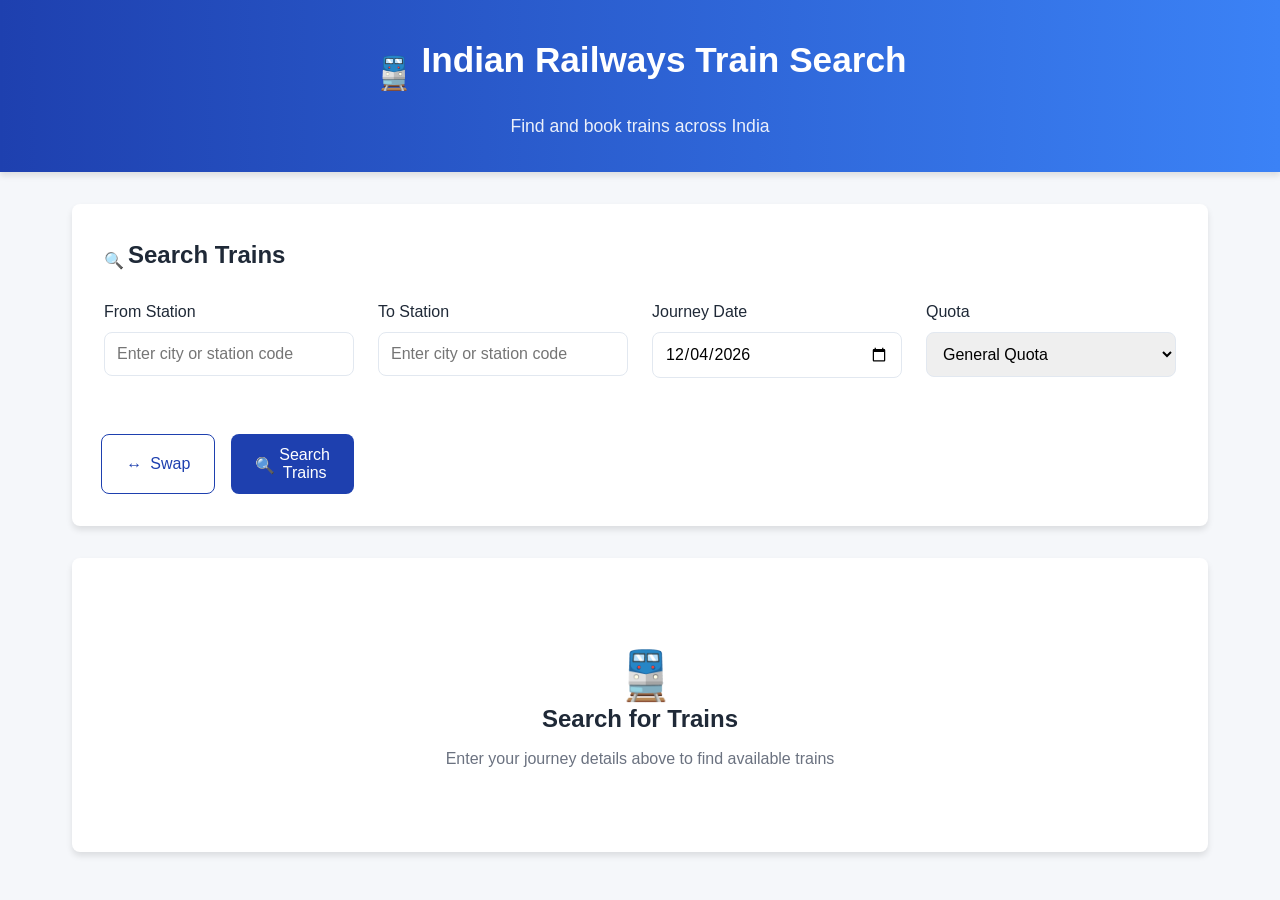
<file: index.html>
<!DOCTYPE html>
<html lang="en">
<head>
    <meta charset="UTF-8">
    <meta name="viewport" content="width=device-width, initial-scale=1.0">
    <title>Indian Railways Train Search</title>
    <link rel="stylesheet" href="/asset/css/main.css">
</head>
<body>
    <header>
        <div class="logo">
            <span class="fa fa-train" style="font-size: 2rem;"></span>
            <h1>Indian Railways Train Search</h1>
        </div>
        <p>Find and book trains across India</p>
    </header>
    
    <div class="container">
        <div class="search-container">
            <div class="search-heading">
                <span class="fa fa-search"></span>
                <h2>Search Trains</h2>
            </div>
            
            <form id="search-form" class="search-form">
                <div class="form-group">
                    <label for="from-station">From Station</label>
                    <div class="station-select">
                        <input 
                            type="text" 
                            id="from-station" 
                            name="from-station" 
                            placeholder="Enter city or station code" 
                            autocomplete="off" 
                            required
                        >
                        <input type="hidden" id="from-station-code" name="from-station-code">
                        <div class="station-suggestions" id="from-suggestions"></div>
                    </div>
                </div>
                
                <div class="form-group">
                    <label for="to-station">To Station</label>
                    <div class="station-select">
                        <input 
                            type="text" 
                            id="to-station" 
                            name="to-station" 
                            placeholder="Enter city or station code" 
                            autocomplete="off" 
                            required
                        >
                        <input type="hidden" id="to-station-code" name="to-station-code">
                        <div class="station-suggestions" id="to-suggestions"></div>
                    </div>
                </div>
                
                <div class="form-group">
                    <label for="journey-date">Journey Date</label>
                    <input 
                        type="date" 
                        id="journey-date" 
                        name="journey-date" 
                        required
                    >
                </div>
                
                <div class="form-group">
                    <label for="quota">Quota</label>
                    <select id="quota" name="quota">
                        <option value="GN">General Quota</option>
                        <option value="LD">Ladies Quota</option>
                        <option value="HO">Head Quarters/High Official Quota</option>
                        <option value="DF">Defence Quota</option>
                        <option value="PH">Physically Handicapped Quota</option>
                        <option value="FT">Foreign Tourist Quota</option>
                        <option value="SS">Senior Citizen Quota</option>
                        <option value="YU">Yuva Quota</option>
                        <option value="DP">Duty Pass Quota</option>
                        <option value="TQ">Tatkal Quota</option>
                        <option value="PT">Premium Tatkal Quota</option>
                    </select>
                </div>
                
                <div class="buttons-container">
                    <button type="button" id="swap-btn" class="btn btn-outline">
                        <span class="fa fa-exchange"></span> Swap
                    </button>
                    <button type="submit" id="search-btn" class="btn btn-primary">
                        <span class="fa fa-search"></span> Search Trains
                    </button>
                </div>
            </form>
        </div>
        
        <div class="results-container">
            <div id="results-content">
                <div class="no-results">
                    <span class="fa fa-train" style="font-size: 3rem;"></span>
                    <h3>Search for Trains</h3>
                    <p>Enter your journey details above to find available trains</p>
                </div>
            </div>
        </div>
    </div>
    
    <script src="/asset/js/script.js"></script>
</body>
</html>
</file>
<file: asset/css/main.css>
* {
    margin: 0;
    padding: 0;
    box-sizing: border-box;
    font-family: 'Poppins', sans-serif;
}

:root {
    --primary-color: #1e40af;
    --secondary-color: #3b82f6;
    --accent-color: #f59e0b;
    --light-color: #f3f4f6;
    --dark-color: #1f2937;
    --success-color: #10b981;
    --error-color: #ef4444;
    --border-radius: 8px;
    --box-shadow: 0 4px 6px rgba(0, 0, 0, 0.1);
}

body {
    background-color: #f5f7fa;
    color: var(--dark-color);
    line-height: 1.6;
}

header {
    background-color: var(--primary-color);
    background-image: linear-gradient(to right, var(--primary-color), var(--secondary-color));
    color: white;
    text-align: center;
    padding: 2rem 0;
    box-shadow: var(--box-shadow);
}

header .logo {
    display: flex;
    align-items: center;
    justify-content: center;
    gap: 1rem;
    margin-bottom: 1rem;
}

header .logo img {
    width: 50px;
    height: 50px;
}

header h1 {
    font-size: 2.2rem;
    margin-bottom: 0.5rem;
}

header p {
    font-size: 1.1rem;
    opacity: 0.9;
}

.container {
    max-width: 1200px;
    margin: 0 auto;
    padding: 2rem;
}

.search-container {
    background-color: white;
    border-radius: var(--border-radius);
    padding: 2rem;
    box-shadow: var(--box-shadow);
    margin-bottom: 2rem;
}

.search-heading {
    display: flex;
    align-items: center;
    margin-bottom: 1.5rem;
    gap: 0.5rem;
}

.search-heading i {
    color: var(--primary-color);
}

.search-form {
    display: grid;
    grid-template-columns: repeat(auto-fit, minmax(250px, 1fr));
    gap: 1.5rem;
}

.form-group {
    margin-bottom: 1rem;
}

label {
    display: block;
    margin-bottom: 0.5rem;
    font-weight: 500;
    color: var(--dark-color);
}

input, select {
    width: 100%;
    padding: 0.75rem;
    border: 1px solid #e2e8f0;
    border-radius: var(--border-radius);
    font-size: 1rem;
    transition: border-color 0.3s;
}

input:focus, select:focus {
    border-color: var(--secondary-color);
    outline: none;
    box-shadow: 0 0 0 3px rgba(59, 130, 246, 0.2);
}

.station-select {
    position: relative;
}

.station-suggestions {
    position: absolute;
    top: 100%;
    left: 0;
    right: 0;
    z-index: 10;
    background: white;
    border: 1px solid #e2e8f0;
    border-radius: 0 0 var(--border-radius) var(--border-radius);
    max-height: 200px;
    overflow-y: auto;
    box-shadow: var(--box-shadow);
    display: none;
}

.station-suggestions.active {
    display: block;
}

.station-suggestion {
    padding: 0.75rem;
    cursor: pointer;
    border-bottom: 1px solid #f0f0f0;
}

.station-suggestion:hover {
    background-color: #f7fafc;
}

.suggestion-code {
    font-weight: bold;
    color: var(--primary-color);
}

.suggestion-name {
    font-size: 0.9rem;
}

.buttons-container {
    display: flex;
    justify-content: flex-end;
    margin-top: 1rem;
    gap: 1rem;
}

.btn {
    padding: 0.75rem 1.5rem;
    border: none;
    border-radius: var(--border-radius);
    font-size: 1rem;
    font-weight: 500;
    cursor: pointer;
    transition: all 0.3s;
    display: flex;
    align-items: center;
    gap: 0.5rem;
}

.btn-primary {
    background-color: var(--primary-color);
    color: white;
}

.btn-primary:hover {
    background-color: #1e3a8a;
}

.btn-outline {
    background-color: transparent;
    border: 1px solid var(--primary-color);
    color: var(--primary-color);
}

.btn-outline:hover {
    background-color: #f0f7ff;
}

.results-container {
    background-color: white;
    border-radius: var(--border-radius);
    padding: 2rem;
    box-shadow: var(--box-shadow);
}

.results-heading {
    display: flex;
    justify-content: space-between;
    align-items: center;
    margin-bottom: 1.5rem;
    padding-bottom: 1rem;
    border-bottom: 1px solid #e2e8f0;
}

.journey-summary {
    font-size: 1.1rem;
    font-weight: 500;
    color: var(--dark-color);
}

.journey-date {
    color: var(--secondary-color);
    font-weight: 600;
}

.train-count {
    background-color: var(--light-color);
    padding: 0.4rem 0.8rem;
    border-radius: 9999px;
    font-size: 0.9rem;
    color: var(--dark-color);
}

.filters {
    display: flex;
    gap: 1rem;
    margin-bottom: 1.5rem;
    flex-wrap: wrap;
}

.filter {
    background-color: var(--light-color);
    padding: 0.5rem 1rem;
    border-radius: 9999px;
    font-size: 0.9rem;
    cursor: pointer;
    transition: all 0.3s;
}

.filter:hover, .filter.active {
    background-color: var(--primary-color);
    color: white;
}

.train-list {
    width: 100%;
    border-collapse: collapse;
}

.train-card {
    border: 1px solid #e2e8f0;
    border-radius: var(--border-radius);
    margin-bottom: 1rem;
    transition: transform 0.3s, box-shadow 0.3s;
    overflow: hidden;
}

.train-card:hover {
    transform: translateY(-3px);
    box-shadow: 0 10px 15px rgba(0, 0, 0, 0.05);
}

.train-header {
    display: flex;
    justify-content: space-between;
    align-items: center;
    padding: 1rem;
    background-color: #f8fafc;
    border-bottom: 1px solid #e2e8f0;
}

.train-name {
    flex: 1;
}

.train-number {
    font-weight: bold;
    color: var(--primary-color);
    font-size: 1.1rem;
}

.train-title {
    color: var(--dark-color);
    font-size: 0.9rem;
}

.running-days {
    display: flex;
    gap: 0.25rem;
}

.day {
    width: 25px;
    height: 25px;
    display: flex;
    align-items: center;
    justify-content: center;
    border-radius: 50%;
    font-size: 0.75rem;
    font-weight: 500;
    background-color: #e2e8f0;
    color: var(--dark-color);
}

.day.active {
    background-color: var(--success-color);
    color: white;
}

.train-body {
    padding: 1rem;
    display: flex;
    justify-content: space-between;
    align-items: center;
}

.time-container {
    flex: 2;
    display: flex;
    align-items: center;
    justify-content: space-between;
}

.departure, .arrival {
    text-align: center;
}

.time {
    font-size: 1.5rem;
    font-weight: bold;
    color: var(--dark-color);
}

.date {
    font-size: 0.85rem;
    color: #6b7280;
}

.station {
    font-size: 0.9rem;
    margin-top: 0.25rem;
    color: var(--dark-color);
}

.journey-line {
    flex: 1;
    position: relative;
    height: 2px;
    background-color: #e2e8f0;
    margin: 0 1rem;
}

.duration {
    position: absolute;
    top: -10px;
    left: 50%;
    transform: translateX(-50%);
    background-color: white;
    padding: 0 0.5rem;
    font-size: 0.85rem;
    color: #6b7280;
}

.classes-container {
    flex: 2;
    display: flex;
    flex-wrap: wrap;
    gap: 0.5rem;
    justify-content: center;
}

.class-badge {
    padding: 0.4rem 0.8rem;
    border-radius: var(--border-radius);
    font-size: 0.85rem;
    background-color: #f1f5f9;
    color: var(--dark-color);
    cursor: pointer;
    transition: all 0.3s;
    text-align: center;
}

.class-badge:hover {
    background-color: var(--secondary-color);
    color: white;
}

.class-badge.available {
    border: 1px solid var(--success-color);
}

.class-badge.waitlist {
    border: 1px solid var(--accent-color);
}

.class-badge.not-available {
    border: 1px solid var(--error-color);
    opacity: 0.6;
    cursor: not-allowed;
}

.train-footer {
    display: flex;
    justify-content: space-between;
    align-items: center;
    padding: 1rem;
    border-top: 1px solid #e2e8f0;
    background-color: #f8fafc;
}

.train-info {
    display: flex;
    gap: 1rem;
}

.info-item {
    font-size: 0.85rem;
    color: #6b7280;
    display: flex;
    align-items: center;
    gap: 0.25rem;
}

.info-item i {
    color: var(--primary-color);
}

.train-actions {
    display: flex;
    gap: 0.5rem;
}

.loading {
    display: flex;
    justify-content: center;
    padding: 2rem;
}

.loading-spinner {
    width: 50px;
    height: 50px;
    border: 5px solid #f3f3f3;
    border-top: 5px solid var(--primary-color);
    border-radius: 50%;
    animation: spin 1s linear infinite;
}

@keyframes spin {
    0% { transform: rotate(0deg); }
    100% { transform: rotate(360deg); }
}

.error-message {
    background-color: #fee2e2;
    color: var(--error-color);
    padding: 1rem;
    border-radius: var(--border-radius);
    margin-bottom: 1rem;
    text-align: center;
}

.no-results {
    text-align: center;
    padding: 3rem 1rem;
    color: #6b7280;
}

.no-results i {
    font-size: 3rem;
    color: #d1d5db;
    margin-bottom: 1rem;
}

.no-results h3 {
    font-size: 1.5rem;
    margin-bottom: 0.5rem;
    color: var(--dark-color);
}

@media (max-width: 768px) {
    .search-form {
        grid-template-columns: 1fr;
    }
    
    .train-body {
        flex-direction: column;
        gap: 1.5rem;
    }
    
    .journey-line {
        width: 80%;
        margin: 1rem 0;
    }
    
    .train-footer {
        flex-direction: column;
        gap: 0.5rem;
        align-items: flex-start;
    }
    
    .train-actions {
        width: 100%;
        justify-content: flex-end;
        margin-top: 0.5rem;
    }
}

/* Font Awesome icons */
.fa {
    display: inline-block;
    width: 1em;
    height: 1em;
    background-size: contain;
    background-repeat: no-repeat;
    background-position: center;
}

.fa-search:before {
    content: "🔍";
}

.fa-train:before {
    content: "🚆";
}

.fa-calendar:before {
    content: "📅";
}

.fa-map-marker:before {
    content: "📍";
}

.fa-clock:before {
    content: "⏰";
}

.fa-info-circle:before {
    content: "ℹ️";
}

.fa-exchange:before {
    content: "↔️";
}

.fa-sad-tear:before {
    content: "😢";
}
</file>
